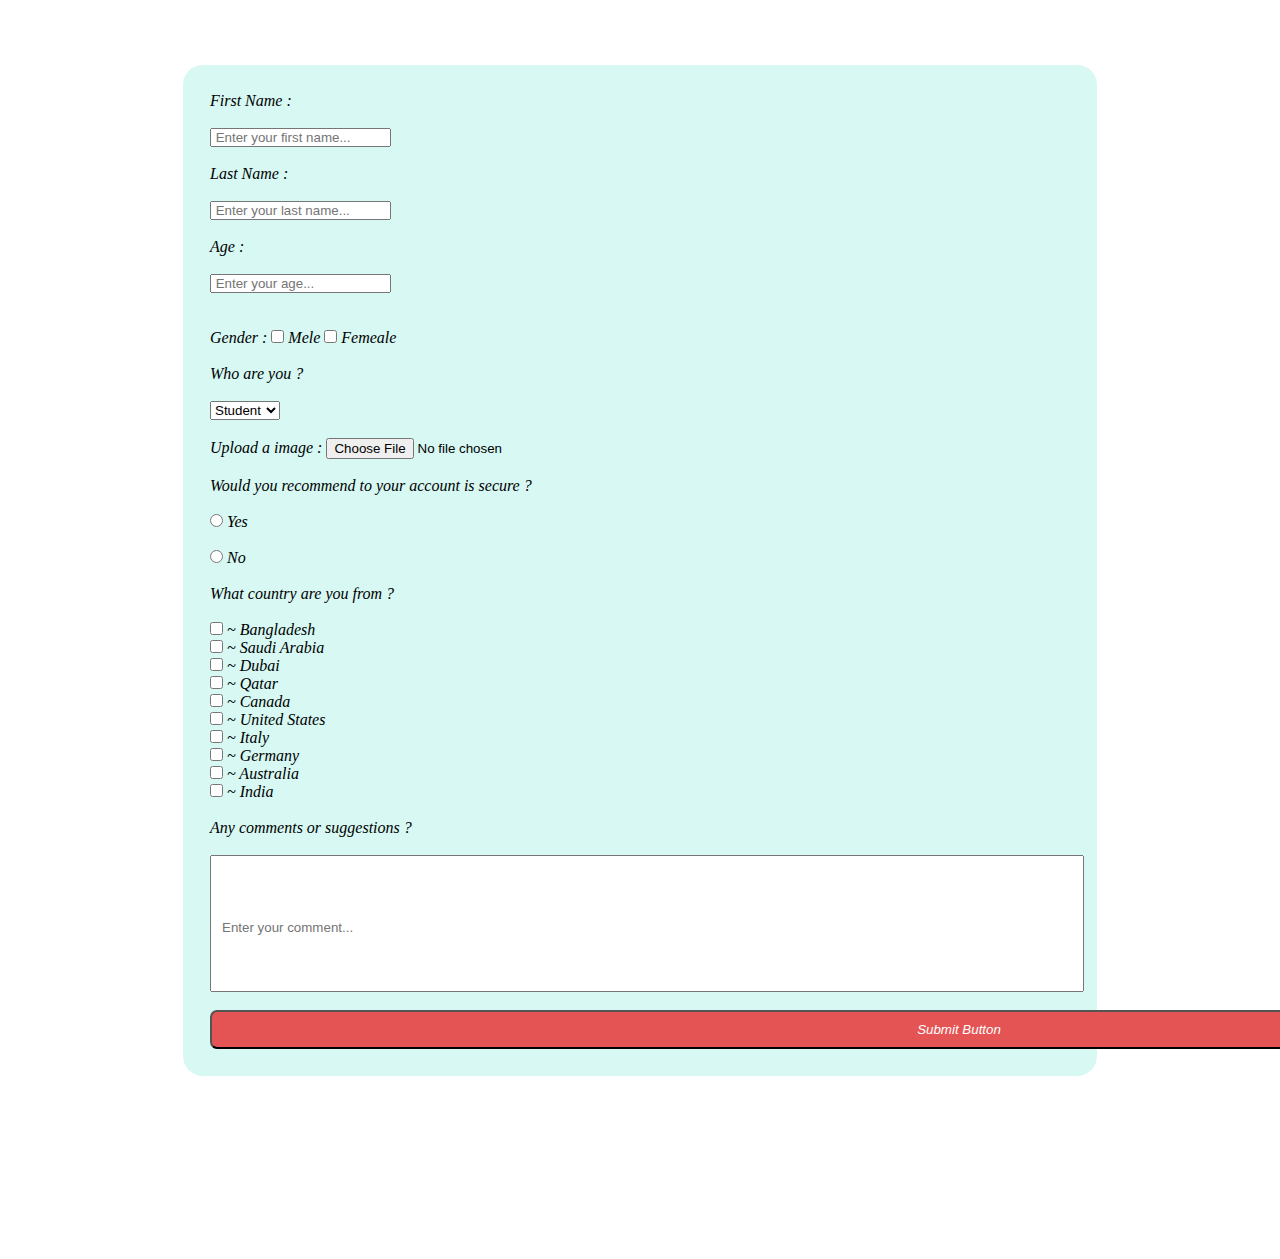
<file: form-1.html>
<!DOCTYPE html>
<html lang="en">

<head>
    <title>Sing Up</title>
</head>
<style>
    * {
        margin: 0;
        padding: 0;
    }

    .bacground {
        background-color: #fff;
        padding: 20px;
        text-align: center;
    }

    .form {
        background-color: #d7f8f3;
        padding: mar;
        margin: 163px;
        border-radius: 20px;
        box-shadow: 5px;
    }

    form {
        padding: 27px;
        margin-top: -118px;
        text-align: left;
    }

    .button {
        background-color: rgb(228, 84, 84);
        text-align: center;
        border-radius: 7px;
        padding: 10px;
        width: 1498px;
        color: #fff;
    }

    input.gyh {
        padding: 7px 0px 0px 10px;
        height: 126px;
        width: 100%;
    }
    
</style>

<body>
    <div class="bacground">

        <div class="form">

            <form action=""><i>

                <label for="Name">First Name :</label><br><br>
                <input type="text" placeholder=" Enter your first name..."> <br><br>
                <label for="Name">Last Name :</label><br><br>
                <input type="text" placeholder=" Enter your last name..."> <br><br>

                <label for="Age">Age :</label><br><br>
                <input type="number" placeholder=" Enter your age..."><br><br><br>
                <label> Gender :</label>
                <input type="checkbox"> Mele 
                <input type="checkbox"> Femeale <br><br>
                <label for="">Who are you ?</label><br><br>
                <select name="" id="">
                    <option value="">Student</option>
                    <option value="">Friend</option>
                    <option value="">Teacher</option>
                    <option value="">Public</option>

                </select> <br><br>
                <label for="">Upload a image :</label> <input type="file"><br><br>
                
                <label for="">Would you recommend to your account is secure ?</label><br><br>
                <input type="radio"> Yes <br><br>
                <input type="radio"> No <br><br>

                <label for=""> What country are you from ?</label><br><br>
                <input type="checkbox"> ~ Bangladesh <br>
                <input type="checkbox"> ~ Saudi Arabia <br>
                <input type="checkbox"> ~ Dubai <br>
                <input type="checkbox"> ~ Qatar<br>
                <input type="checkbox"> ~ Canada <br>
                <input type="checkbox"> ~ United States<br>
                <input type="checkbox"> ~ Italy<br>
                <input type="checkbox"> ~ Germany<br>
                <input type="checkbox"> ~ Australia <br>
                <input type="checkbox"> ~ India <br><br>
                <label for=""> Any comments or suggestions ?</label><br><br>
                <input type="text box" class="gyh" placeholder="Enter your comment..."><br><br>
                
                <button class="button"><i> Submit Button </i></button>
            </form></i>
           
            </div>
            
    </div>
</body>

</html>
</file>
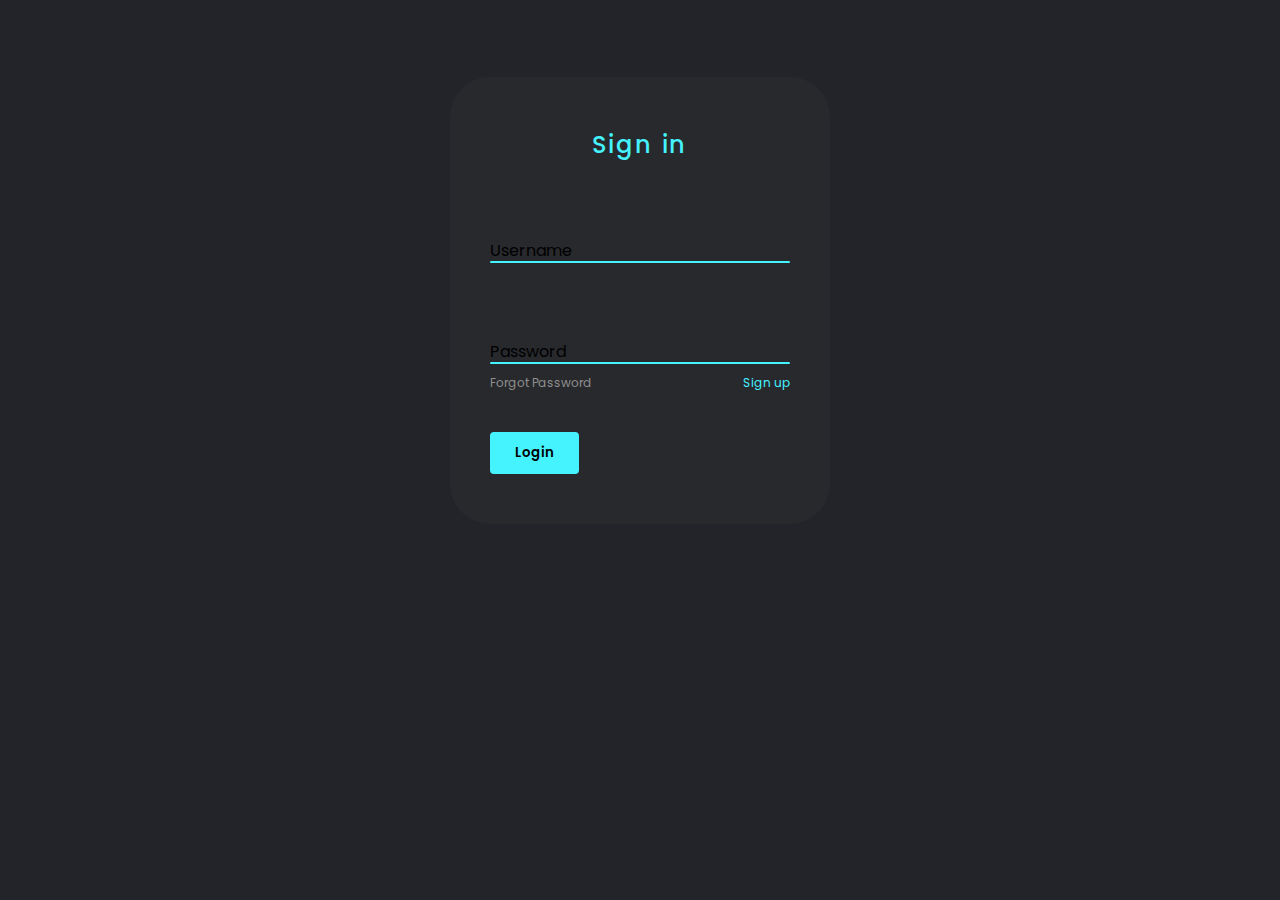
<file: form.html>
<!DOCTYPE html>
<html lang="en">

<head>
    <meta charset="UTF-8">
    <meta http-equiv="X-UA-Compatible" content="IE=edge">
    <meta name="viewport" content="width=device-width, initial-scale=1.0">
    <title>Web Form</title>
    <link rel="stylesheet" href="style.css">
</head>

<body>
    <div class="box"></div>
    <div class="form">
        <h2>Sign in</h2>
        <div class="inputBox">
            <input type="text" required="required">
            <samp>Username</samp>
            <i></i>
        </div>
        <div class="inputBox">
            <input type="password" required="required">
            <samp>Password</samp>
            <i></i>
        </div>
        <div class="links">
            <a href="./Singup.html">Forgot Password</a>
            <a href="./Singup.html">Sign  up</a>
        </div>
        
        <a href="./form-1.html"><input type="button" value="Login"></a>
        
        
    </div>
</body>

</html>
</file>
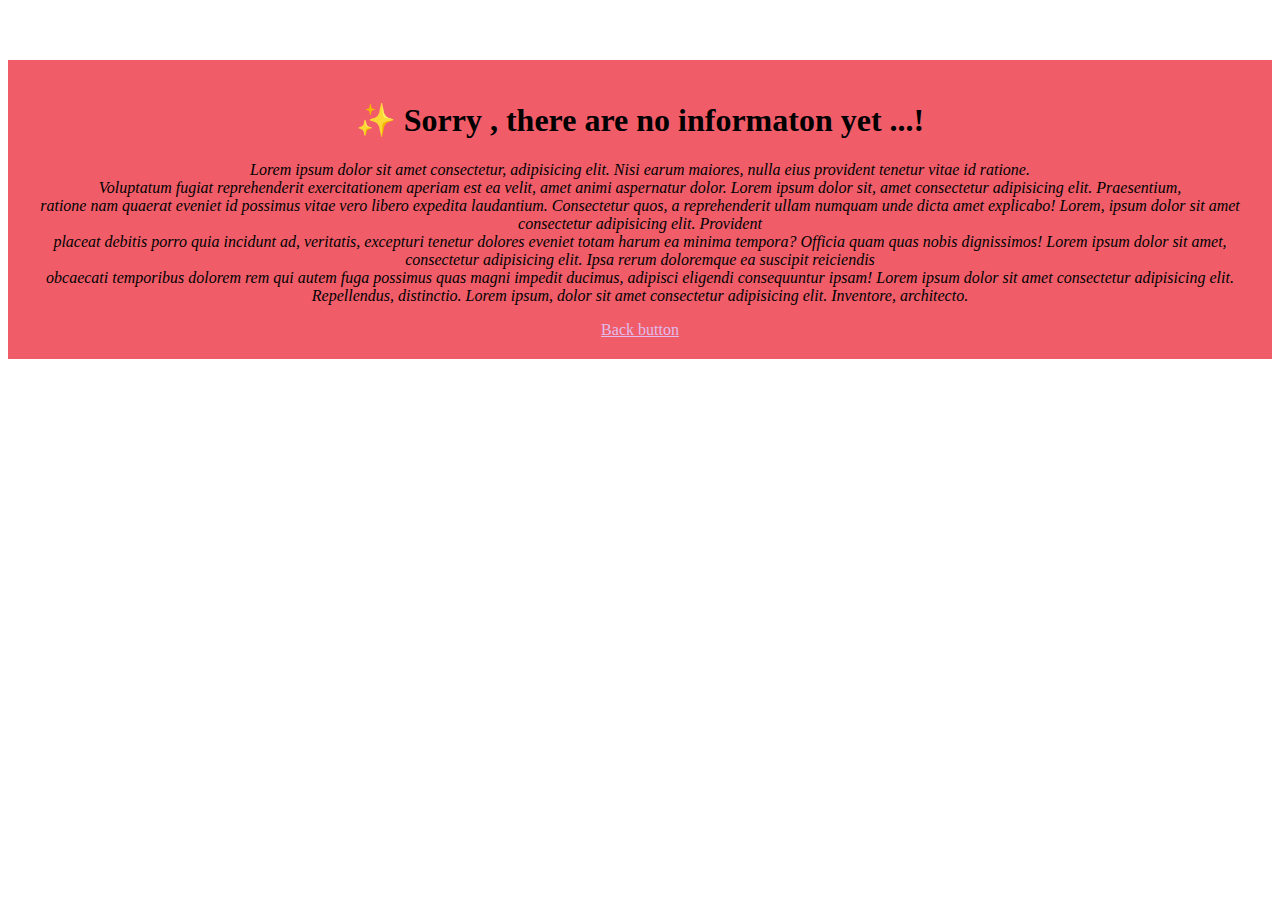
<file: Singup.html>
<!DOCTYPE html>
<html lang="en">

<head>
    <meta charset="UTF-8">
    <meta http-equiv="X-UA-Compatible" content="IE=edge">
    <meta name="viewport" content="width=device-width, initial-scale=1.0">
    <title>form-2</title>
    <style>
        .div1 {
            background-color: rgb(240, 93, 105);
            text-align: center;
            padding: 20px;
            margin-top: 60px;
        }
        a {
    /* text-decoration: none; */
    color: rgb(225, 188, 236);
}
    </style>

</head>

<body>
    <div class="div1">
        <div>
            <h1>✨ Sorry , there are no informaton yet ...!</h1>
        </div>
        <div>
            <p><i> Lorem ipsum dolor sit amet consectetur, adipisicing elit. Nisi earum maiores, nulla
                eius
                provident tenetur vitae id ratione. <br> Voluptatum fugiat reprehenderit exercitationem
                aperiam
                est ea velit, amet animi aspernatur dolor. Lorem ipsum dolor sit, amet consectetur
                adipisicing elit. Praesentium,<br> ratione nam quaerat eveniet id possimus vitae vero
                libero expedita laudantium. Consectetur quos, a reprehenderit ullam numquam unde
                dicta amet explicabo! Lorem, ipsum dolor sit amet consectetur adipisicing elit. Provident <br> placeat
                debitis porro quia incidunt ad, veritatis, excepturi tenetur dolores eveniet totam harum ea minima
                tempora? Officia quam quas nobis dignissimos! Lorem ipsum dolor sit amet, consectetur adipisicing elit. 
                Ipsa rerum doloremque ea suscipit reiciendis <br> obcaecati temporibus dolorem rem qui autem fuga possimus
                quas magni impedit ducimus, adipisci eligendi consequuntur ipsam! Lorem ipsum dolor sit amet consectetur adipisicing elit. Repellendus, distinctio. Lorem ipsum, dolor sit amet consectetur adipisicing elit. Inventore, architecto.</i></p>
        </div>
        <a href="./form.html">Back button</a>
    </div>
</body>

</html>
</file>
<file: style.css>
@import url('https://fonts.googleapis.com/css2?family=Poppins:wght@300;400;500;600;700;800;900&display=swap');

* {
    margin: 0;
    padding: 0;
    box-sizing: border-box;
    font-family: 'Poppins', sans-serif;
}

body {
    display: flex;
    justify-content: center;
    align-items: center;
    min-height: 100vh;
    background: #23242a;

}



.box::before {
    content: '';
    position: absolute;
    top: -50%;
    left: -50%;
    width: 380px;
    height: 420px;
    background: linear-gradient(0deg, transparent, #45f3ff, #45f3ff);
    transform-origin: bottom right;
    animation: alternate 6s linear infinite;

}

.box::after {
    content: '';
    position: absolute;
    top: -50%;
    left: -50%;
    width: 380px;
    height: 420px;
    background: linear-gradient(0deg, transparent, #45f3ff, #45f3ff);
    transform-origin: bottom right;
    animation: alternate 6s linear infinite;
    animation-delay: -3s;
}

@keyframes animate {
    0% {
        transform: rotate(0deg);
    }

    100% {
        transform: rotate(360deg);
    }
}

.form {

    border-radius: 40px;
    background: #28292d;
    z-index: 10;
    padding: 50px 40px;
    display: flex;
    flex-direction: column;
    margin-top: -300px;
}

.form h2 {
    color: #45f3ff;
    font-weight: 500;
    text-align: center;
    letter-spacing: 0.1em;
}

.inputBox {
    position: relative;
    width: 300px;
    margin-top: 35px;
}

.inputBox input {
    position: relative;
    width: 100%;
    padding: 20px 10px 1px;
    background: transparent;
    border: none;
    outline: none;
    color: #23242a;
    letter-spacing: 0.05em;
    z-index: 10;
}

.inputBox span {
    position: absolute;
    left: 0;
    padding: 20px 0px 1px;
    font-size: 1em;
    color: #8f8f8f;
    pointer-events: none;
    letter-spacing: 0.05em;
    transition: 0.5s;
}

.inputBox input:valid~span,
.inputBox input:focus~span {
    color: #45f3ff;
    transform: translateX(-0px) translateY(-34px);
    font-size: 0.75em;

}

.inputBox i {
    position: absolute;
    left: 0;
    bottom: 0;
    width: 100%;
    height: 2px;
    background: #45f3ff;
    border-radius: 4px;
    transition: 0.5s;
    pointer-events: none;
    z-index: 9;
}

.inputBox input:valid~i,
.inputBox input:focus~i {

    height: 44px;
}

.links {
    display: flex;
    justify-content: space-between;
}

.links a {
    margin: 10px 0;
    font-size: 0.75em;
    color: #8f8f8f;
    text-decoration: none;
}

.links a:hover,
.links a:nth-child(2) {
    color: #45f3ff;

}

input[type="button"] {
    border: none;
    outline: none;
    background: #45f3ff;
    padding: 11px 25px;

    margin-top: 30px;
    border-radius: 4px;
    font-weight: 600;
    cursor: pointer;
}

input[type="button"]:active {
    opacity: 0.8;

}
</file>
